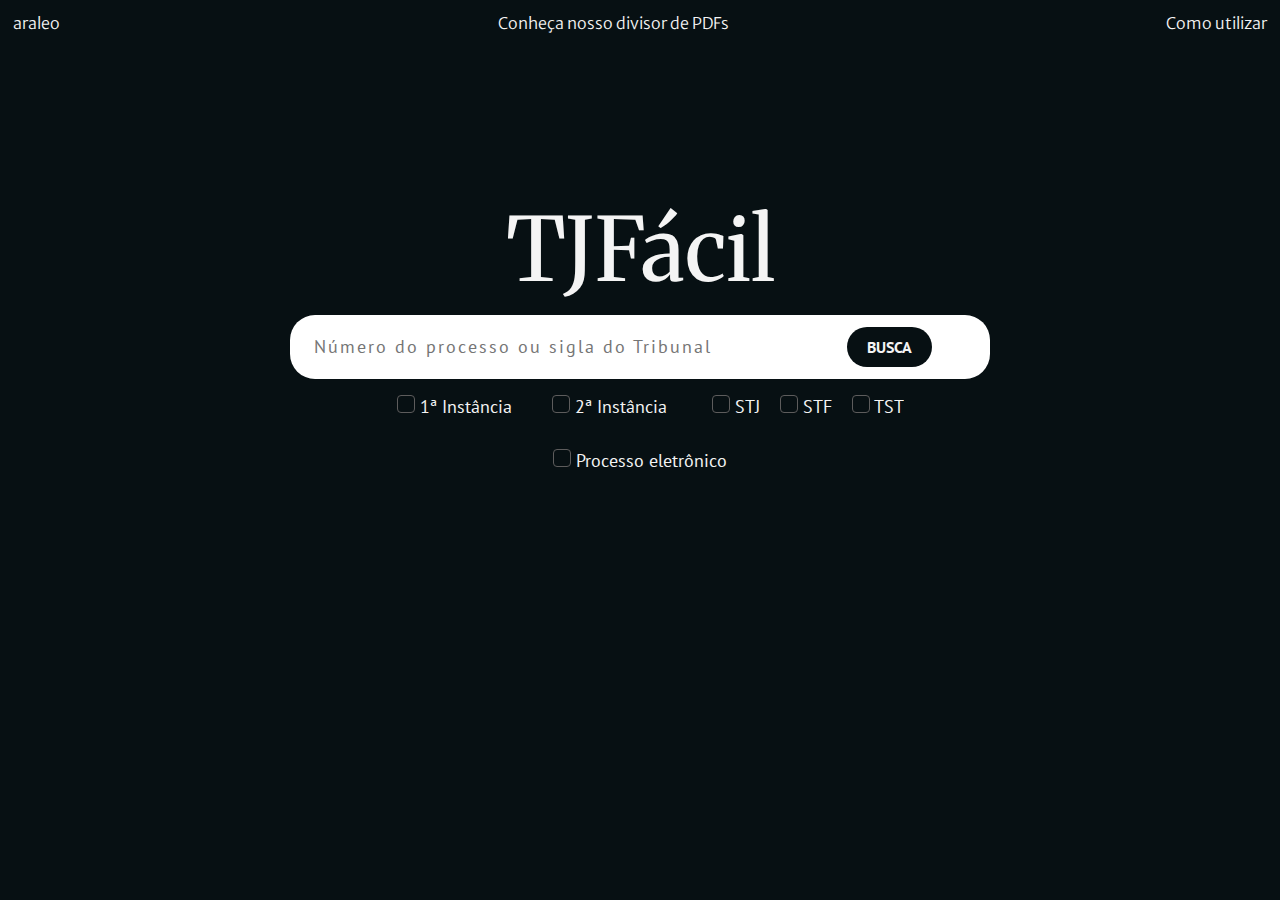
<file: index.html>
<!DOCTYPE html>
<html lang="pt">
<head>
    <meta charset="UTF-8">
    <meta name="viewport" content="width=device-width, initial-scale=1.0">
    <meta http-equiv="X-UA-Compatible" content="ie=edge">
    <link href="https://fonts.googleapis.com/css?family=Merriweather+Sans:300,400,700|Merriweather:400,700&display=swap" rel="stylesheet">
    <link href="https://fonts.googleapis.com/css?family=PT+Sans:400,700&display=swap" rel="stylesheet">
    <link rel="stylesheet" href="style.css">
    <script src="object.js"></script>
    <script src="script.js"></script>
    <title>Busca TJFácil</title>
</head>

<body>
    <div class="divBarraTopo">
        <a href="https://github.com/araleo" id="link-git" target="_blank">araleo</a>
        <a href="./pdf/pdf.html" id="link-splitpdf" target="_blank">Conheça nosso divisor de PDFs</a>
        <a href="#" id="link-instrucoes" onClick="toggleDivComoUsar()">Como utilizar</a>
    </div>

    <div class="divComoUsar" id="divComoUsar">
        <p id="tit">Olá, obrigado por usar o TJFácil!</p>
        <p>O objetivo do nosso site é levar você até o site do Tribunal que precisa. Para isso, você pode usar a nossa barra de busca de duas formas:</p>

        <ul>
            <li>
                Buscando pela sigla do tribunal (p. ex.: STF, TJMG, TRF5, TRT1). Nesse caso, você será redirecionado, em uma nova aba, para a página principal do tribunal buscado.
            </li>
            <li>
                Buscando por um número de processo, no formato CNJ. Nesse caso, você será encaminhado para a página de consulta processual do tribunal em que tramita o processo.
                <div id="tab">
                    Alguns tribunais possuem páginas de consulta diferentes para processos de primeira e de segunda instância e para processos eletrônicos.
                    <br>Use as caixas abaixo da barra de busca para especificar essas condições ou para processos dos tribunais superiores.
                    <br>Repare que você não será redirecionado diretamente para a página do processo que buscou, mas para a página de consulta do tribunal. Será preciso efetuar a busca no site do próprio tribunal para acessar a página do processo.
                </div>
             </li>
        </ul>
    </div>


    <div class="divLogo" id="divLogo">
        <h1>TJFácil</h1>
    </div>

    <div class="divBarraBusca">
            <form action="" id="formBusca" onsubmit="buscaTJFacil()">
                <input type="text" name="buscatjfacil" id="barraBusca" placeholder=" Número do processo ou sigla do Tribunal">
                <input type="submit" value="Busca">
            </form>
    </div>

    <div class="divBotoes">
        <input type="radio" value="0" name="instancia" id="grau_1">
        <label for="grau_1"> 1ª Instância</label>
        <input type="radio" value="0" name="instancia" id="grau_2">
        <label for="grau_2"> 2ª Instância</label>
        <input type="radio" value="0" name="instancia" id="stj">
        <label for="stj"> STJ</label>
        <input type="radio" value="0" name="instancia" id="stf">
        <label for="stf"> STF</label>
        <input type="radio" value="0" name="instancia" id="tst">
        <label for="tst"> TST</label>
    </div>

    <div class="divProcEletronico">
        <input type="checkbox" name="eproc" id="eproc">
        <label for="eproc"> Processo eletrônico</label>
    </div>

</body>
</html>
</file>
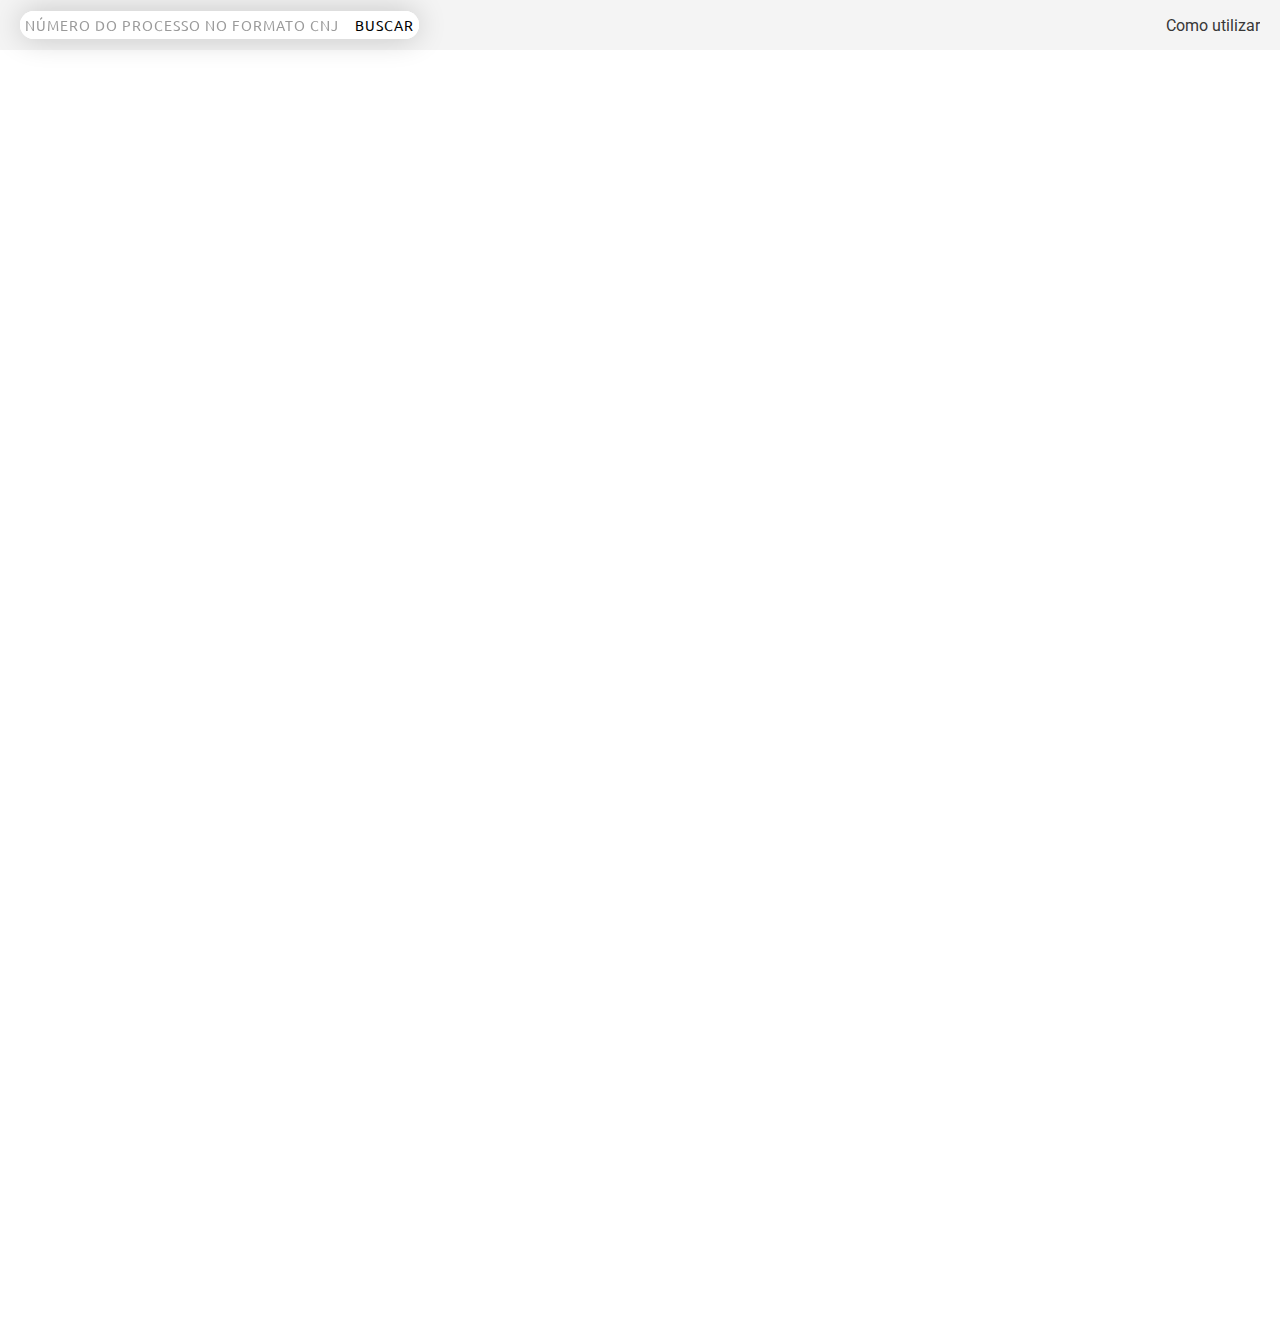
<file: tjFacil-edits-5jun/index.html>
<!DOCTYPE html>
<html lang="pt">
<head>
    <meta charset="UTF-8">
    <meta name="viewport" content="width=device-width, initial-scale=1.0">
    <meta http-equiv="X-UA-Compatible" content="ie=edge">
    <title>TJ Fácil</title>
    <link rel="stylesheet" href="https://fonts.googleapis.com/css?family=Roboto:300,400,500,700|Ubuntu:300,400,500,700&display=swap"> 
    <link rel="stylesheet" href="style2.css">
    <script src="script.js"></script>
</head>
<body>
    <div class="barraTopo">
        <div class="classeBusca"> 
            <form action="#" class="formBusca">
                <input type="text" id="barraBusca" placeholder="número do processo no formato CNJ"><!--
            --><button id="botaoBusca" onclick="buscaTJFacil()">Buscar</button>
            </form>
        </div>
        
        <div class="classeMenu">
            <a href="#">Como utilizar</a>
        </div>
    </div>

    <div id="divConteudo">
        <iframe id="frameConteudo"></iframe>
    </div>
</body>
</html>
</file>
<file: style.css>
* {
    box-sizing: border-box;
    margin: 0;
    padding: 0;
    border: 0;
    font-size: 100%;
	font: inherit;
	vertical-align: baseline;
}

:root {
    --corClara: #f4f4f4;
    --corEscura: #071013;
}

body {
    background-color: var(--corEscura);
    display: flex;
    flex-direction: column;
    align-items: center;
}

a {
    text-decoration: none;
}

.divBarraTopo a {
    color: var(--corClara);
}

.divBarraTopo a:visited {
    color: var(--corClara);
}

.divBarraTopo #link-splitpdf,
.divBarraTopo #link-clipping { 
  text-align: center;
  display: block;
}

.divBarraTopo #link-clipping {
  text-align: center;
  display: block;
}

.divBarraTopo #link-instrucoes {
  text-align: right;
}

.divBarraTopo {
    height: 5vh;
    padding: 0 1vw;
    width: 100%;
    display: flex;
    align-items: center;
    justify-content: space-between;
    font-family: 'Merriweather Sans', sans-serif;
    font-weight: 300;
}

.divComoUsar {
    font-family: 'PT Sans', sans-serif;
    color: var(--corClara);
    border: 1px solid var(--corClara);
    border-radius: 5px;
    margin: 10px;
    padding: 10px;
    font-size: 1.2em;
    display: none;
}

.divComoUsar #tit {
    text-align: center;
    margin-bottom: 20px;
}

.divComoUsar ul {
    list-style-position: inside;
    list-style-type: circle;
    margin-top: 20px;
}

.divComoUsar li {
    margin-top: 20px;

}

.divComoUsar #tab {
    margin-left: 25px;
    margin-top: 0;
}

.divLogo {
    height: 30vh;
    display: flex;
    align-items: flex-end;
}

.divLogo h1 {
    font-family: 'Merriweather', serif;
    font-size: 88px;
    color: var(--corClara);
    margin-bottom: 10px;
}

.divBarraBusca {
    background-color: white;
    border-radius: 25px;
    width: 60%;
    max-width: 700px;
    overflow: hidden;
    padding: .75rem;
}

.divBarraBusca input[type="text"] {
    width: 80%;
    font-size: 1.1em;
    font-family: 'PT Sans', sans-serif;
    letter-spacing: 2px;
    padding: 5px;
}

.divBarraBusca input:focus {
    outline: none;
}

.divBarraBusca input[type="submit"] {
    text-transform: uppercase;
    font-family: 'PT Sans', sans-serif;
    font-weight: 700;
    overflow: hidden;
}

.divBarraBusca input[type="submit"] {
    background-color: var(--corEscura);
    color: var(--corClara);
    padding: 10px 20px;
    text-align: center;
    text-decoration: none;
    display: inline-block;
    border-radius: 25px;
  }

.divBarraBusca a:hover, a:active {
    background-color: darkslategray;
}

.divBotoes,
.divProcEletronico {
    height: 6vh;
    display: flex;
    align-items: center;
    justify-content: center;
    overflow: hidden;
    font-size: 1.1em;
    font-family: 'PT Sans', sans-serif;
}

.divBotoes input[type=radio],
.divProcEletronico input[type=checkbox] {
    display:none;
}

.divBotoes label,
.divProcEletronico label {
    cursor: pointer;
    color: var(--corClara);
}

.divBotoes input[type="radio"] + label:before,
.divProcEletronico input[type="checkbox"] + label:before {
    border: 1px solid #5D5C5C;
    content: "\00a0";
    display: inline-block;
    font: 16px/1em sans-serif;
    height: 16px;
    margin: 0 0 0 0;
    padding: 0;
    vertical-align: top;
    width: 16px;
    border-radius:4px;
}

.divBotoes input[type="radio"]:checked + label:before,
.divProcEletronico input[type="checkbox"]:checked + label:before {
    background: #A0A0A0;
    color: #FFF;
    content: "\2713";
    text-align: center;
}

.divBotoes input[type="radio"]:checked + label:after,
.divProcEletronico input[type="checkbox"]:checked + label:after {
    font-weight: bold;
}

@media (max-width: 1200px) {

    .divComoUsar #tab {
        margin-left: 0px;
        margin-top: 10px;
    }

    .divComoUsar {
        text-align: justify;
    }

    .divBarraBusca {
        display: flex;
        flex-direction: column;
        justify-content: center;
        width: 80%;
        padding: 0;
        margin-bottom: 2em;
        max-width: 550px;
    }

    .divBarraBusca input[type="text"] {
        width: 100%;
        padding: .5em;
        height: 3em;
    }

    .divBarraBusca input[type="submit"] {
        width: 100%;
        border-radius: 0;
    }

    .divBotoes {
        min-height: 10vh;
        width: 80%;
        font-size: 1em;
    }

    .divBarraTopo #link-splitpdf,
    .divBarraTopo #link-clipping {
        display: none;
    }
}
</file>
<file: tjFacil-edits-5jun/style2.css>
* {
    box-sizing: border-box;
    margin: 0;
    padding: 0;
}

:root {
    --corDoFundo: #f4f4f4;
    --corDoTexto: #373737;
}

.barraTopo {
    position: sticky;
    top: 0;
    height: 50px;
    background-color: var(--corDoFundo);
    display: flex;
    flex-direction: row;
    align-items: center;
}

.classeBusca {
    position: absolute;
    left: 20px;
    width: auto;
    border-radius: 25px;
    box-shadow: 0 0 30px rgba(0, 0, 0, 0.2);
    overflow: hidden;
}

.formBusca {
    background-color: white;
    color: white;
}

#barraBusca,
#botaoBusca {
    background-color: white;
    font-family: 'Ubuntu', sans-serif;
    text-transform: uppercase;
    font-weight: 400;
    font-size: 14px;
    letter-spacing: 1px;
    padding: 5px;
    border: 0;
}

#barraBusca {
    width: 330px;  
}

#barraBusca::placeholder {
    font-family: 'Ubuntu', sans-serif;
    color: var(--corDoTexto);
    opacity: 0.5;
}


.classeMenu {
    position: absolute;
    right: 20px;
    overflow: hidden;
    z-index: -1;
}

.classeMenu a {
    text-decoration: none;
    font-family: 'Roboto', sans-serif;
    color: var(--corDoTexto);
}

#divConteudo {
    width: 99vw;
    height: 100vw;
    padding-left: 0;
}

iframe {
    width: 100%;
    height: 100%;
    border: 0;
}
</file>
